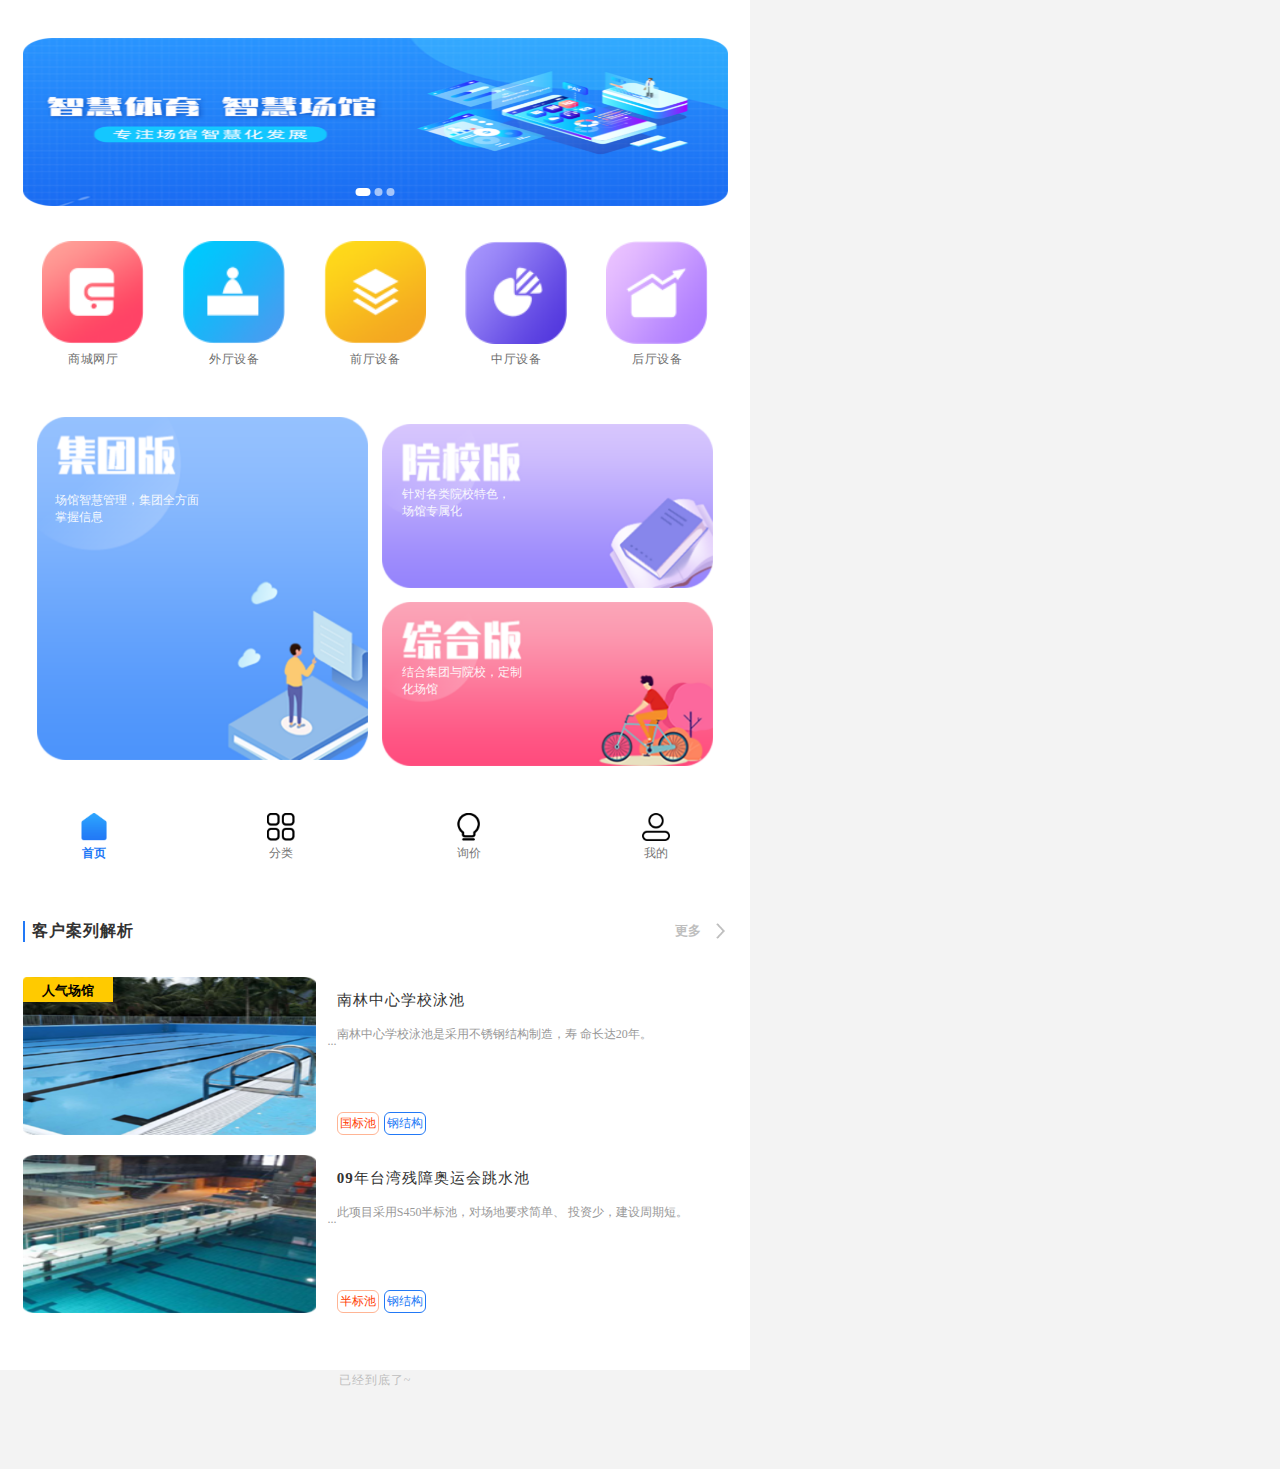
<file: html/index.html>
<!DOCTYPE html>
<html lang="en">

<head>
    <meta charset="UTF-8">
    <meta http-equiv="X-UA-Compatible" content="IE=edge">
    <meta name="viewport"
        content="maximum-scale=1.0,minimum-scale=1.0,user-scalable=0,width=device-width,initial-scale=1.0" />
    <title>首页</title>
    <link rel="stylesheet" href="../css/base.css">
    <link rel="stylesheet" href="../css/index.css">
</head>

<body>

    <div class="main-box">
        <!-- 底部tab s -->
        <div class="bottom-tab">
            <ul class="bot-ul f-j-s" id="tab">
                <li class=" f-j" onclick="window.location='index.html'">
                    <div class="tab-imgBox">
                        <img class="tab-img" src="../imgs/indexed.png" alt="">
                    </div>
                    <div class="tab-text  tab-ative">
                        首页
                    </div>
                </li>
                <li class=" f-j" onclick="window.location='class.html'">
                    <div class="tab-imgBox">
                        <img class="tab-img" src="../imgs/class.png" alt="">
                    </div>
                    <div class="tab-text">
                        分类
                    </div>
                </li>
                <li class=" f-j" onclick="window.location='price.html'">
                    <div class="tab-imgBox">
                        <img class="tab-img" src="../imgs/price.png" alt="">
                    </div>
                    <div class="tab-text">
                        询价
                    </div>
                </li>
                <li class=" f-j" onclick="window.location='me.html'">
                    <div class="tab-imgBox">
                        <img class="tab-img" src="../imgs/me.png" alt="">
                    </div>
                    <div class="tab-text">
                        我的
                    </div>
                </li>
            </ul>
        </div>
        <!-- 底部tab e -->

        <!-- banner s -->
        <div class="banner-box" >
            <ul class="banner-img-box">
                <li class="banner">
                    <img class="banner-img" src="../imgs/BANNER.png" alt="">
                </li>
                <li class="banner">
                    <img class="banner-img" src="../imgs/banner2.png" alt="">
                </li>
                <li class="banner">
                    <img class="banner-img" src="../imgs/BANNER.png" alt="">
                </li>

            </ul>
            <ul class="banner-inv-box f-j-s">
                <a class="banner-inv inv-active"> </a>
                <a class="banner-inv"> </a>
                <a class="banner-inv"> </a>
            </ul>
        </div>
        <!-- banner e -->
        <!-- navbar s  -->
        <div class="navbar-box">
            <ul class="f-j-s">
                <li class="nav-imgBox">
                    <div class="nav-img">
                        <img src="../imgs/xiaofei.png" alt="">
                    </div>
                    <div class="nav-text">
                        商城网厅
                    </div>
                </li>
                <li class="nav-imgBox">
                    <div  class="nav-img">
                        <img src="../imgs/qiantai.png" alt="">
                    </div>
                    <div class="nav-text">
                        外厅设备
                    </div>
                </li>
                <li class="nav-imgBox">
                    <div  class="nav-img">
                        <img src="../imgs/guanli.png" alt="">
                    </div>
                    <div class="nav-text">
                        前厅设备
                    </div>
                </li>
                <li class="nav-imgBox">
                    <div  class="nav-img">
                        <img src="../imgs/dashuju.png" alt="">
                    </div>
                    <div class="nav-text">
                        中厅设备
                    </div>
                </li>
                <li class="nav-imgBox">
                    <div  class="nav-img">
                        <img src="../imgs/yingxiao.png" alt="">
                    </div>
                    <div class="nav-text">
                        后厅设备
                    </div>
                </li>
            </ul>
        </div>
        <!-- navbar e  -->
        <!-- navbar2   s-->
        <div class="navbar-box2 f">
            <div class="n2-left go-detail" id="index-j">
                <img src="../imgs/company.png" alt="">
                <span class="left-text left-text2">
                    场馆智慧管理，集团全方面<br/>
                    掌握信息
                </span>
            </div>
            <div class="n2-right">
                <div class="n2-r-inner go-detail"  id="index-x">
                    <img src="../imgs/campus.png" alt="">
                    <span class="left-text "> 针对各类院校特色，<br />场馆专属化
                    </span>
                </div>
                <div class="n2-r-inner go-detail"  id="index-z">
                    <span class="left-text"> 结合集团与院校，定制<br />
                        化场馆
                    </span>
                    <img src="../imgs/mix.png" alt="">
                </div>
            </div>
        </div>
        <!-- navbar2   e-->
    </div>
    <!--客户案例分析 s -->
    <div class="case-box">
        <div class="main-box">
            <!-- 标题 s -->
            <div class="case-t-box f-j-p">
                <div class="case-title">客户案列解析</div>
                <div class="more-title f-a-j">
                    更多
                    <img class="dir-img" src="../imgs/arrow.png" alt="">
                </div>
            </div>
            <!-- 标题 e -->
            <div class="case-c-box">
                <div class="case-one go-detail  f" id="index-1">
                    <div class="hot-title" >
                        <h4>
                            人气场馆
                        </h4>
                    </div>
                    <div class="case-left">
                        <img class="case-img" src="../imgs/dl.png" alt="">
                    </div>
                    <div class="case-right">
                        <h3 class="r-title">南林中心学校泳池</h3>
                        <div class="r-content">
                            南林中心学校泳池是采用不锈钢结构制造，寿 命长达20年。 </div>
                        <div class="tag-box ">
                            <ul class="f">
                                <li class="tag">
                                    国标池
                                </li>
                            
                                <li class="tag tag-me">
                                    钢结构
                                </li>
                            </ul>
                        </div>
                    </div>
                </div>
                <div class="case-one go-detail  f" id="index-2">
                    <div class="case-left" >
                        <img class="case-img" src="../imgs/nj.png" alt="">
                    </div>
                    <div class="case-right">
                        <h3 class="r-title">09年台湾残障奥运会跳水池</h3>
                        <div class="r-content">
                            此项目采用S450半标池，对场地要求简单、
                            投资少，建设周期短。</div>
                        <div class="tag-box ">
                            <ul class="f">
                                <li class="tag">
                                    半标池
                                </li>
                                <li class="tag tag-me">
                                    钢结构 
                                </li>

                            </ul>
                        </div>
                    </div>
                </div>
            </div>
        </div>
        <text class="end">
            已经到底了~
        </text>
    </div>
    <!--客户案例分析 e -->
    <script type="text/javascript" src="../js/banner.js"></script>
    <script type="text/javascript" src="../js/index.js"></script>
</body>

</html>
</file>
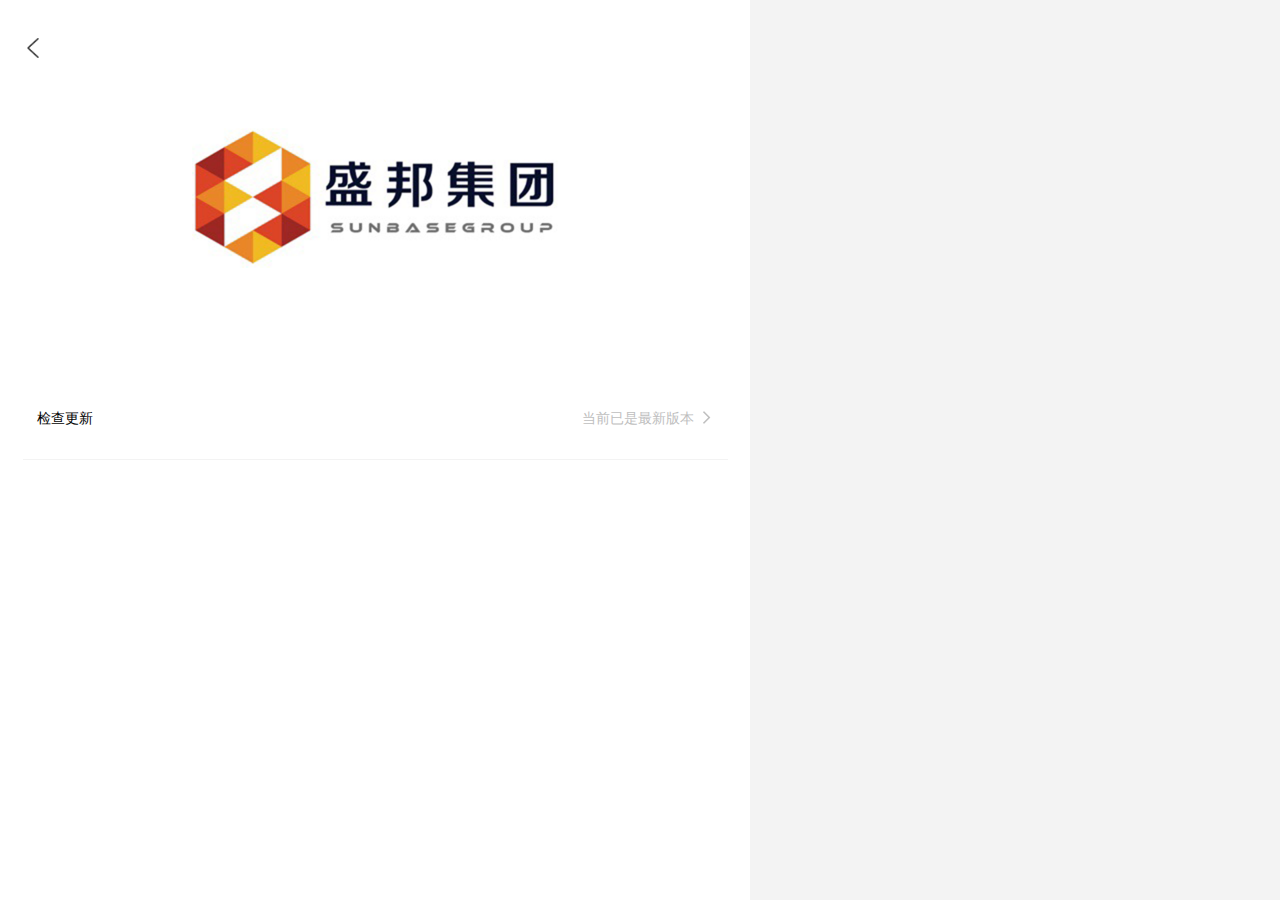
<file: html/about.html>
<!DOCTYPE html>
<html lang="en">

<head>
    <meta charset="UTF-8">
    <meta http-equiv="X-UA-Compatible" content="IE=edge">
    <meta name="viewport" content="width=device-width, initial-scale=1.0">
    <title>关于平台</title>
    <link rel="stylesheet" href="../css/base.css">
    <link rel="stylesheet" href="../css/index.css">
    <link rel ="stylesheet" href="../css/about.css">
</head>

<body>
    <div class="main-box">
        <!-- back and title s  -->
        <div class="page_h">
            <div class="back"><img src="../imgs/back.png" alt=""></div>
           
        </div>
         <!-- back and title e  -->
         <!-- logo s  -->
         <div class="logo_main">
             <div class="logo">
                 <img src="../imgs/logo-10345847520.png" alt="">
             </div>
         </div>
         <!-- logo e  -->

         <!-- update and protocol s  -->
         <div class="a_function">
             <div class="f-s update">
                 <div>检查更新</div>
                 <div class="newest">
                     <div>当前已是最新版本</div>
                     <div class="update_more"><img src="../imgs/more.png" alt=""></div>
                 </div>
             </div>
         </div>
         <!-- update and protocol e  -->
        
    </div>
</body>
<script type="text/javascript" src="../js/base.js"></script>


</html>
</file>
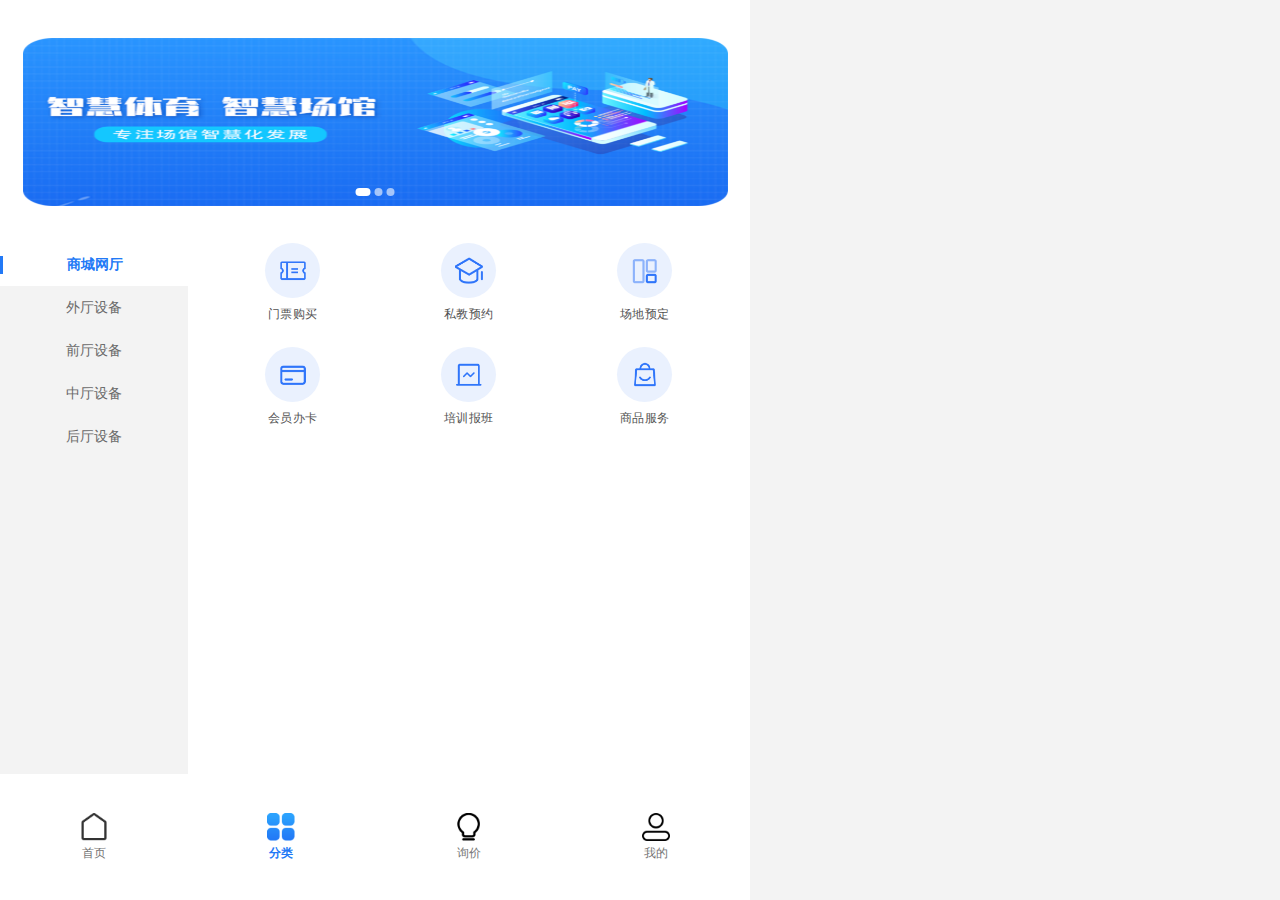
<file: html/class.html>
<!DOCTYPE html>
<html lang="en">

<head>
    <meta charset="UTF-8">
    <meta http-equiv="X-UA-Compatible" content="IE=edge">
    <meta name="viewport"
        content="maximum-scale=1.0,minimum-scale=1.0,user-scalable=0,width=device-width,initial-scale=1.0" />
    <title>分类</title>
    <link rel="stylesheet" href="../css/base.css">
    <link rel="stylesheet" href="../css/index.css">
    <link rel="stylesheet" href="../css/class.css">
</head>

<body>

    <div class="main-box">
        <!-- 底部tab s -->
        <div class="bottom-tab">
            <ul class="bot-ul f-j-s" id="tab">
                <li class=" f-j" onclick="window.location='index.html'">
                    <div class="tab-imgBox">
                        <img class="tab-img" src="../imgs/index.png" alt="">
                    </div>
                    <div class="tab-text  ">
                        首页
                    </div>
                </li>
                <li class=" f-j" onclick="window.location='class.html'">
                    <div class="tab-imgBox">
                        <img class="tab-img" src="../imgs/classed.png" alt="">
                    </div>
                    <div class="tab-text tab-ative">
                        分类
                    </div>
                </li>
                <li class=" f-j" onclick="window.location='price.html'">
                    <div class="tab-imgBox">
                        <img class="tab-img" src="../imgs/price.png" alt="">
                    </div>
                    <div class="tab-text">
                        询价
                    </div>
                </li>
                <li class=" f-j" onclick="window.location='me.html'">
                    <div class="tab-imgBox">
                        <img class="tab-img" src="../imgs/me.png" alt="">
                    </div>
                    <div class="tab-text">
                        我的
                    </div>
                </li>
            </ul>
        </div>
        <!-- 底部tab e -->
          <!-- banner s -->
          <div class="banner-box" style="left: 0px;">
            <ul class="banner-img-box">
                <li class="banner">
                    <img class="banner-img" src="../imgs/BANNER.png" alt="">
                </li>
                <li class="banner">
                    <img class="banner-img" src="../imgs/banner2.png" alt="">
                </li>
                <li class="banner">
                    <img class="banner-img" src="../imgs/BANNER.png" alt="">
                </li>

            </ul>
            <ul class="banner-inv-box f-j-s">
                <a class="banner-inv inv-active"> </a>
                <a class="banner-inv"> </a>
                <a class="banner-inv"> </a>
            </ul>
        </div>
        <!-- banner e -->
        <!-- banner e -->
        <div class="choose-box">
            <!-- slider s -->
            <div class="slider-box">
                <ul id ="slider-tab">
                    <li class=" slider-title  f-a-j">
                        <div class="">
                            商城网厅
                        </div>
                    </li>
                    <li class="slider-title f-a-j">
                        <div >
                        外厅设备
                        </div>
                    </li>
                    <li class="slider-title f-a-j">
                        <div>
                            前厅设备
                        </div>
                    </li>
                    <li class="slider-title f-a-j">
                        <div>
                            中厅设备
                        </div>
                    </li>
                    <li class="slider-title f-a-j">
                        <div>
                            后厅设备
                        </div>
                    </li>
                </ul>
            </div>
            <!-- slider e -->
            <!-- right s -->
            <div class="right-box" id= right-box>
                <ul class="right-inner">
                    <li >
                        <div class="right-img-box f-a-j" id="1">
                            <img src="../imgs/mp.png" alt="">
                        </div>
                        <span class="right-title" >
                            门票购买
                        </span>
                    </li>
                    <li>
                        <div class="right-img-box f-a-j" id="2">
                            <img src="../imgs/jy.png" alt="">
                        </div>
                        <span class="right-title">
                            私教预约
                        </span>
                    </li>
                    <li>
                        <div class="right-img-box f-a-j" id="3">
                            <img src="../imgs/place.png" alt="">
                        </div>
                        <span class="right-title">
                            场地预定
                        </span>
                    </li>
                    <li>
                        <div class="right-img-box f-a-j" id="4">
                            <img src="../imgs/ticket.png" alt="">
                        </div>
                        <span class="right-title">
                            会员办卡
                        </span>
                    </li>
                    <li>
                        <div class="right-img-box f-a-j" id="5">
                            <img src="../imgs/kc.png" alt="">
                        </div>
                        <span class="right-title">
                            培训报班
                        </span>
                    </li>
                    <li>
                        <div class="right-img-box f-a-j" id="6">
                            <img src="../imgs/good.png" alt="">
                        </div>
                        <span class="right-title">
                            商品服务
                        </span>
                    </li>
                </ul>
                <ul class="right-inner">
                    <li>
                        <div class="right-img-box f-a-j" id="7">
                            <img src="../imgs/pack.png" alt="">
                        </div>
                        <span class="right-title">
                            无人停车场
                        </span>
                    </li>
                    <li>
                        <div class="right-img-box f-a-j" id="8">
                            <img src="../imgs/mintor.png" alt="">
                        </div>
                        <span class="right-title">
                            远程监控巡场
                        </span>
                    </li>
                 
                </ul>
                <ul class="right-inner">
                    <li>
                        <div class="right-img-box f-a-j" id="9">
                            <img src="../imgs/cheliangzhaji.png" alt="">
                        </div>
                        <span class="right-title">
                            场馆闸机
                        </span>
                    </li>
                    <li>
                        <div class="right-img-box f-a-j" id="10">
                            <img src="../imgs/renlianshibie.png" alt="">
                        </div>
                        <span class="right-title">
                            自助手牌机
                        </span>
                    </li>
                    <li>
                        <div class="right-img-box f-a-j" id="11">
                            <img src="../imgs/auto.png" alt="">
                        </div>
                        <span class="right-title">
                            自助售票机
                        </span>
                    </li>
                </ul>
                <ul class="right-inner">
                    <li>
                        <div class="right-img-box f-a-j" id="12">
                            <img src="../imgs/deng.png" alt="">
                        </div>
                        <span class="right-title">
                            灯控设备
                        </span>
                    </li>
                    <li>
                        <div class="right-img-box f-a-j" id="13">
                            <img src="../imgs/shui.png" alt="">
                        </div>
                        <span class="right-title">
                            水控设备
                        </span>
                    </li>
                    <li>
                        <div class="right-img-box f-a-j" id="14">
                            <img src="../imgs/guizi-cabinet.png" alt="">
                        </div>
                        <span class="right-title">
                            更衣柜
                        </span>
                    </li>
                </ul>
                <ul class="right-inner">
                    <li>
                        <div class="right-img-box f-a-j" id="15">
                            <img src="../imgs/swim.png" alt="">
                        </div>
                        <span class="right-title">
                            游泳池
                        </span>
                    </li>
                    <li>
                        <div class="right-img-box f-a-j" id="16">
                            <img src="../imgs/ball.png" alt="">
                        </div>
                        <span class="right-title">
                            篮球架
                        </span>
                    </li>
                </ul>
            </div>
            <!-- right e -->
        </div>
    </div>
    
<script src="../js/banner.js" ></script>
<script src="../js/class.js"></script>

</body>

</html>
</file>
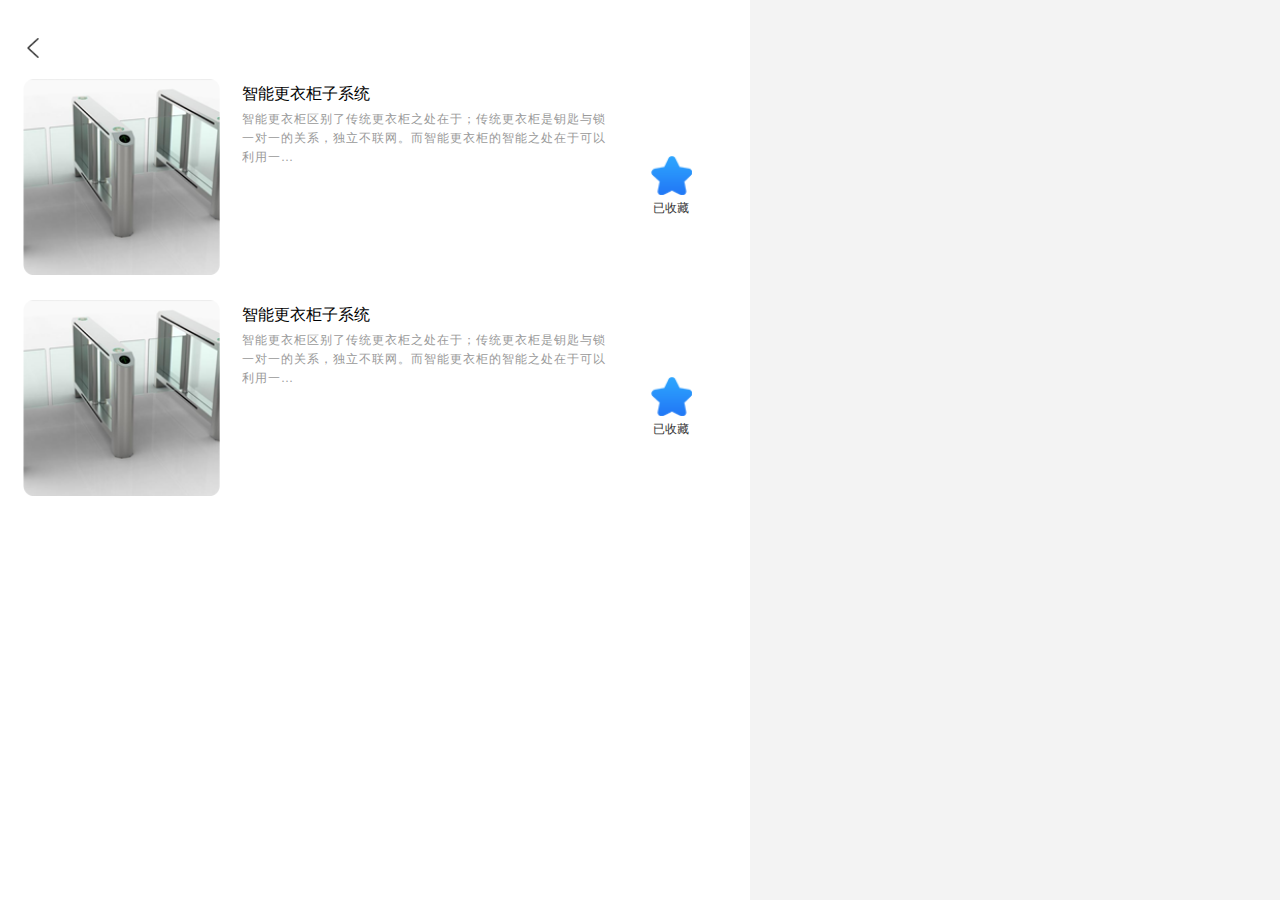
<file: html/collect.html>
<!DOCTYPE html>
<html lang="en">

<head>
    <meta charset="UTF-8">
    <meta http-equiv="X-UA-Compatible" content="IE=edge">
    <meta name="viewport" content="width=device-width, initial-scale=1.0">
    <title>我的收藏</title>
    <link rel="stylesheet" href="../css/base.css">
    <link rel="stylesheet" href="../css/index.css">
    <link rel="stylesheet" href="../css/about.css">
    <link rel="stylesheet" href="../css/share.css">
    <link rel="stylesheet" href="../css/collect.css">
</head>

<body>
    <div class="main-box">
        <!-- back and title s  -->
        <div class="page_h">
            <div class="back"><img src="../imgs/back.png" alt=""></div>
        </div>
        <!-- back and title e  -->

        <!-- Share content s  -->
        <div class="s_content">
            <div>
                <div class="s_img">
                    <img src="../imgs/zhinenggenyigui.png" alt="">
                </div>
                <div class="details">
                    <h3>智能更衣柜子系统</h3>
                    <p>智能更衣柜区别了传统更衣柜之处在于；传统更衣柜是钥匙与锁一对一的关系，独立不联网。而智能更衣柜的智能之处在于可以利用一...</p>
                </div>
                <div class="a_collect cancel">
                    <div ><img src="../imgs/yishoucan.png" alt=""></div>
                    <div>已收藏</div>
                </div>
            </div>
            <div>
                <div class="s_img">
                    <img src="../imgs/zhinenggenyigui.png" alt="">
                </div>
                <div class="details">
                    <h3>智能更衣柜子系统</h3>
                    <p>智能更衣柜区别了传统更衣柜之处在于；传统更衣柜是钥匙与锁一对一的关系，独立不联网。而智能更衣柜的智能之处在于可以利用一...</p>
                </div>
                <div class="a_collect cancel">
                    <div ><img src="../imgs/yishoucan.png" alt=""></div>
                    <div >已收藏</div>
                </div>
            </div>
        </div>
        <!-- Share content e  -->
    </div>
</body>
<script src="../js/collect.js"></script>
<script type="text/javascript" src="../js/base.js"></script>

</html>
</file>
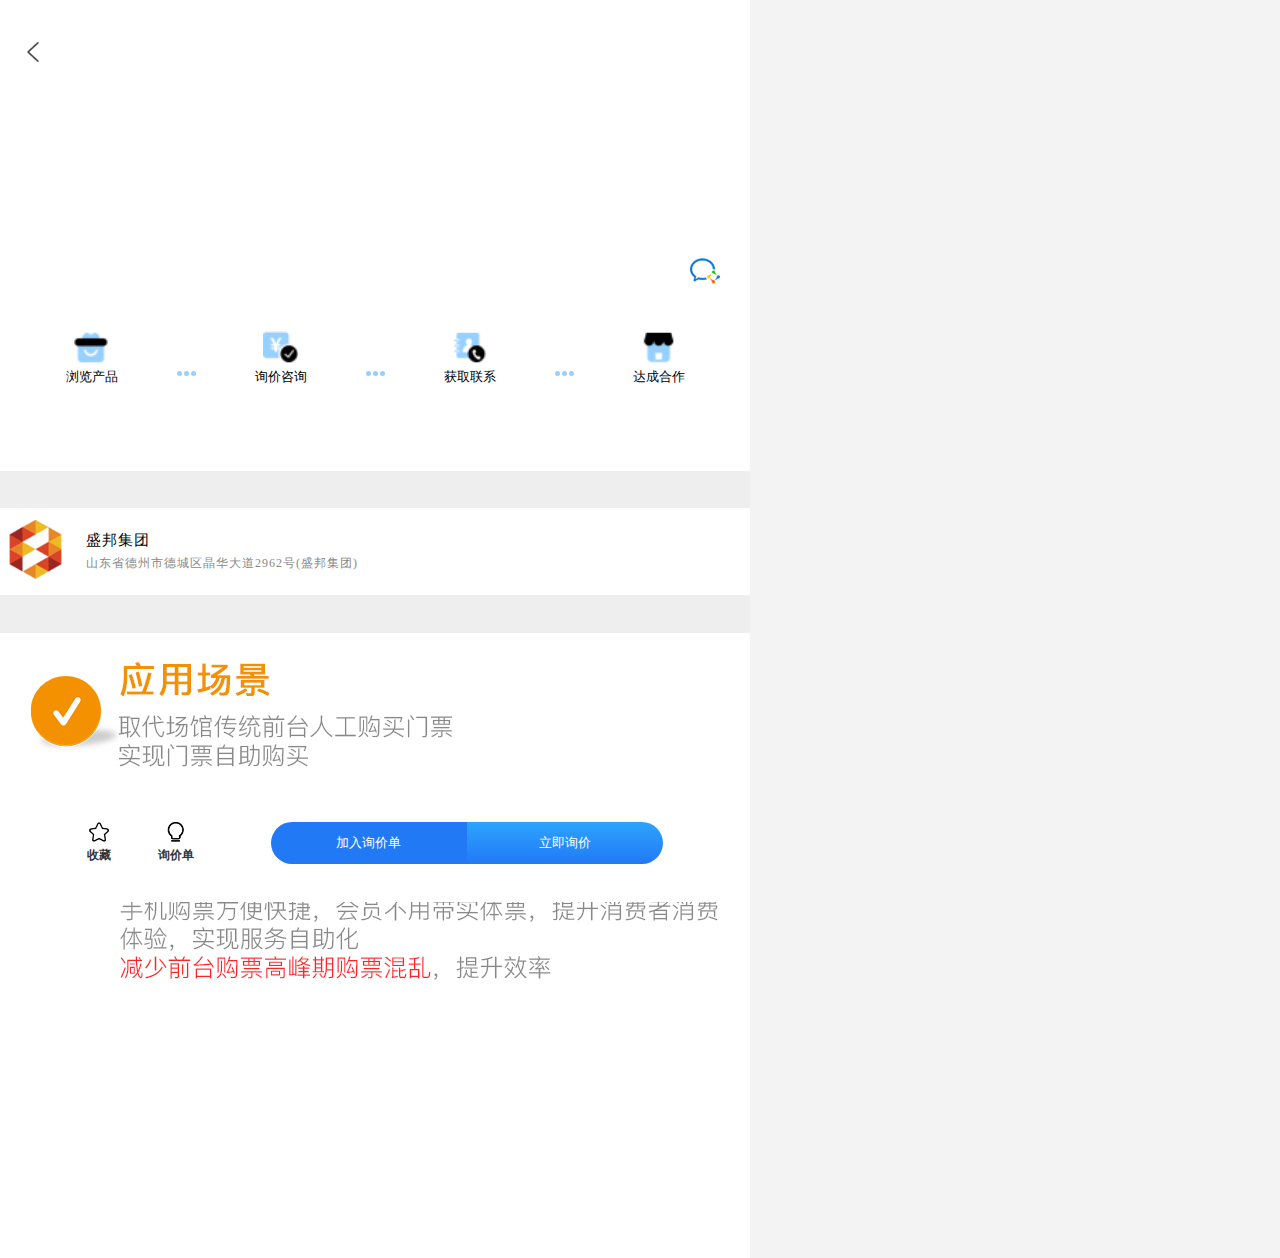
<file: html/details.html>
<!DOCTYPE html>
<html lang="en">

<head>
    <meta charset="UTF-8">
    <meta http-equiv="X-UA-Compatible" content="IE=edge">
    <meta name="viewport" content="width=device-width, initial-scale=1.0">
    <title>详情</title>
    <link rel="stylesheet" href="../css/base.css">
    <link rel="stylesheet" href="../css/index.css">
    <link rel="stylesheet" href="../css/about.css">
    <link rel="stylesheet" href="../css/details.css">
</head>

<body>
   
    <div class="main-box">
        <!-- back and title s  -->
        <div class="page_h f-a">
            <div class="back"><img src="../imgs/back.png" alt=""></div>
           <div class="title f-a-j">
           
           </div>
        </div>
        <!-- back and title e  -->
        <!-- banner s -->
        <div class="banner-box ">
            <ul class="banner-img-box">
                <div class="">
                    <li class="banner banner-img">
                    </li>
                </div>
            </ul>
            <div class="msg-box f-a-j">
                <img src="../imgs/msg.png" alt="">
            </div>
        </div>
        <!-- banner e -->
        <!-- Video rotations e  -->

        <!-- flow s  -->
        <div class="flow f-j-s">
            <div>
                <div><img src="../imgs/shangping.png" alt=""></div>
                <div>浏览产品</div>
            </div>
            <div>
                <div></div>
                <div></div>
                <div></div>
            </div>
            <div>
                <div><img src="../imgs/fukuang.png" alt=""></div>
                <div>询价咨询</div>
            </div>
            <div>
                <div></div>
                <div></div>
                <div></div>
            </div>
            <div>
                <div><img src="../imgs/dianhua.png" alt=""></div>
                <div>获取联系</div>
            </div>
            <div>
                <div></div>
                <div></div>
                <div></div>
            </div>
            <div>
                <div><img src="../imgs/dachenghezuo.png" alt=""></div>
                <div>达成合作</div>
            </div>
        </div>
        <!-- flow e  -->

        <!-- address s  -->
        <div class="address ">
            <div class="add-inner f-a">
                <div >
                    <img 
                    class="add_logo"
                    src="../imgs/logo.png" alt="">
            </div>
            <div  class="add_name">
                <h3>盛邦集团</h3>
                <p>山东省德州市德城区晶华大道2962号(盛邦集团)</p>
            </div>
            </div>
        </div>
        <!-- address e  -->

        <!-- detail s  -->
        <div class="detail">
           <img 
           src="../imgs/1-1.png" alt="">
        </div>
        <!-- detail e  -->

        <!-- footer tab s  -->
        <div class="detail_tab f-j-s">
            <div class="d_collect ">
                <div><img src="../imgs/weishoucan.png" alt="" class="no f-a" style="display:block;"><img
                        src="../imgs/yishoucan.png" alt="" class="yes" style="display:none;"></div>
                <div>收藏</div>
            </div>
            <div class="d_price" onclick="window.location='price.html'">
                <div class="dot-box">
                    <img src="../imgs/price.png" alt="" class="f-a">
                    <span class="dot ">
                        1
                    </span>
                </div>
                <div>询价单</div>
            </div>
            <div class="d_button">
                <div>
                    <button class="add">加入询价单</button>
                    <button class="d_enquiry">立即询价</button>
                </div>
            </div>
        </div>
        <!-- footer tab e  -->

        <!-- Immediately consult s  -->
        <div class="mask">
            <div class="pop"></div>
            <div class="mask-inner">
                <div class="consult_alert">
                    <div class="close"><img src="../imgs/colse.png" alt=""></div>
                    <div class="consult_one">
                        <div class="head_photo"><img src="../imgs/c_one.png" alt=""></div>
                        <div>
                            <h5>贾总<span>董事长</span></h5>
                            <p>德州盛邦体育集团董事长</p>
                        </div>
                        <div class="r-dui f-a-j">
                            <img src="../imgs/dui.png" alt="">
                        </div>
                    </div>
                   <div class="f-a-j">
                    <a class="consult_btn f-a-j" href="tel:13905344886">立即询价</a>
                   </div>
                </div>
            </div>
        </div>
        <!-- Immediately consult e  -->
    </div>
    <script src="../js/details.js"></script>
    <script type="text/javascript" src="../js/base.js"></script>

</body>


</html>
</file>
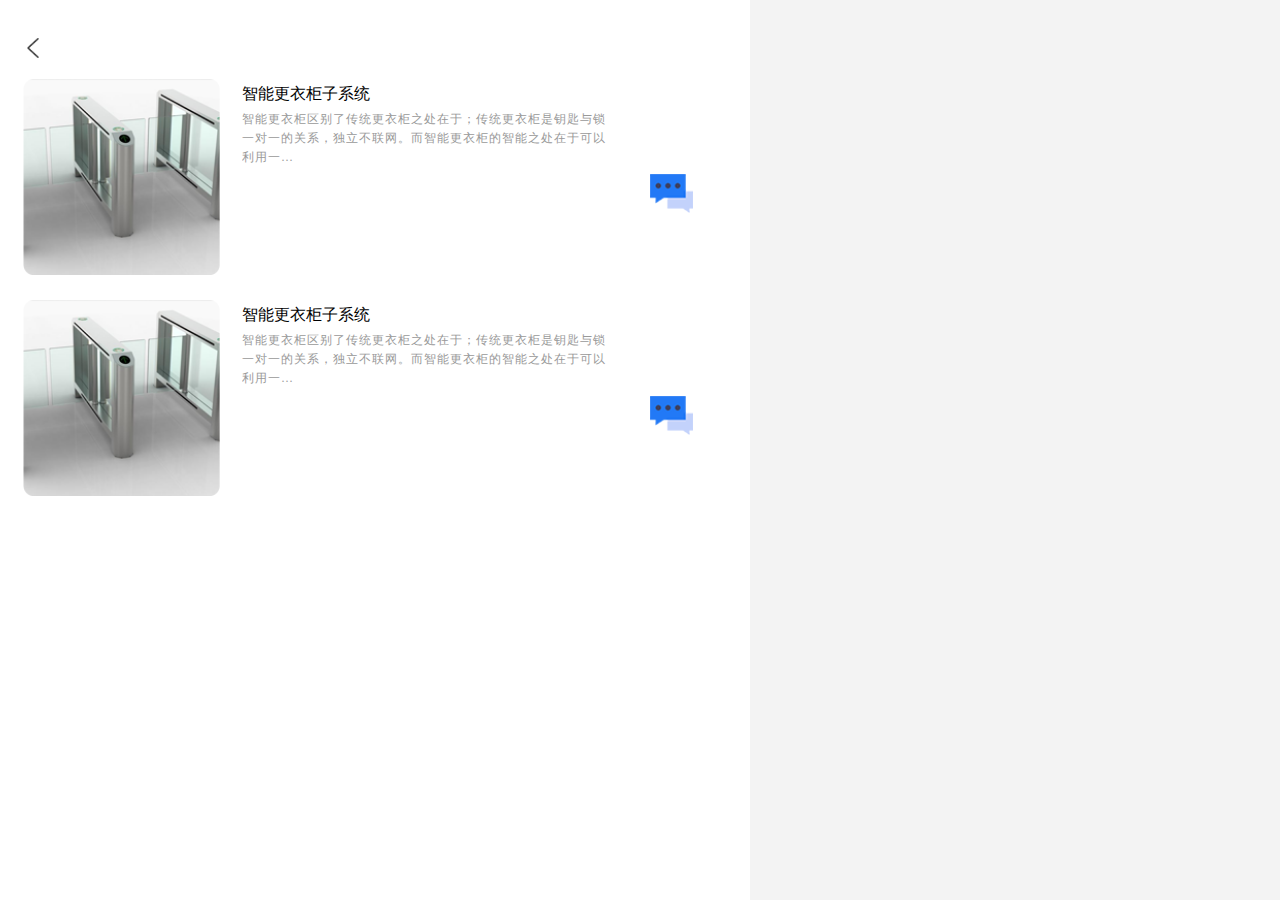
<file: html/enquiry.html>
<!DOCTYPE html>
<html lang="en">

<head>
    <meta charset="UTF-8">
    <meta http-equiv="X-UA-Compatible" content="IE=edge">
    <meta name="viewport" content="width=device-width, initial-scale=1.0">
    <title>我的询价</title>
    <link rel="stylesheet" href="../css/base.css">
    <link rel="stylesheet" href="../css/index.css">
    <link rel="stylesheet" href="../css/about.css">
    <link rel="stylesheet" href="../css/share.css">
    <link rel="stylesheet" href="../css/collect.css">
    <link rel="stylesheet" href="../css/enquiry.css">
</head>

<body>
    <div class="main-box">
        <!-- back and title s  -->
        <div class="page_h">
            <div class="back"><img src="../imgs/back.png" alt=""></div>
        </div>
        <!-- back and title e  -->

        <!-- Share content s  -->
        <div class="s_content">
            <div>
                <div class="s_img">
                    <img src="../imgs/zhinenggenyigui.png" alt="">
                </div>
                <div class="details">
                    <h3>智能更衣柜子系统</h3>
                    <p>智能更衣柜区别了传统更衣柜之处在于；传统更衣柜是钥匙与锁一对一的关系，独立不联网。而智能更衣柜的智能之处在于可以利用一...</p>
                </div>
                <div class="e_chat">
                    <div><img src="../imgs/xunjialiaotian.png" alt=""></div>
                </div>
            </div>
            <div>
                <div class="s_img">
                    <img src="../imgs/zhinenggenyigui.png" alt="">
                </div>
                <div class="details">
                    <h3>智能更衣柜子系统</h3>
                    <p>智能更衣柜区别了传统更衣柜之处在于；传统更衣柜是钥匙与锁一对一的关系，独立不联网。而智能更衣柜的智能之处在于可以利用一...</p>
                </div>
                <div class="e_chat v_chat" >
                    <div><img src="../imgs/xunjialiaotian.png" alt=""></div>
                </div>
            </div>
        </div>
        <!-- Share content e  -->
    </div>
    <script src="../js/enquiry.js"></script>
<script type="text/javascript" src="../js/base.js"></script>
</body>


</html>
</file>
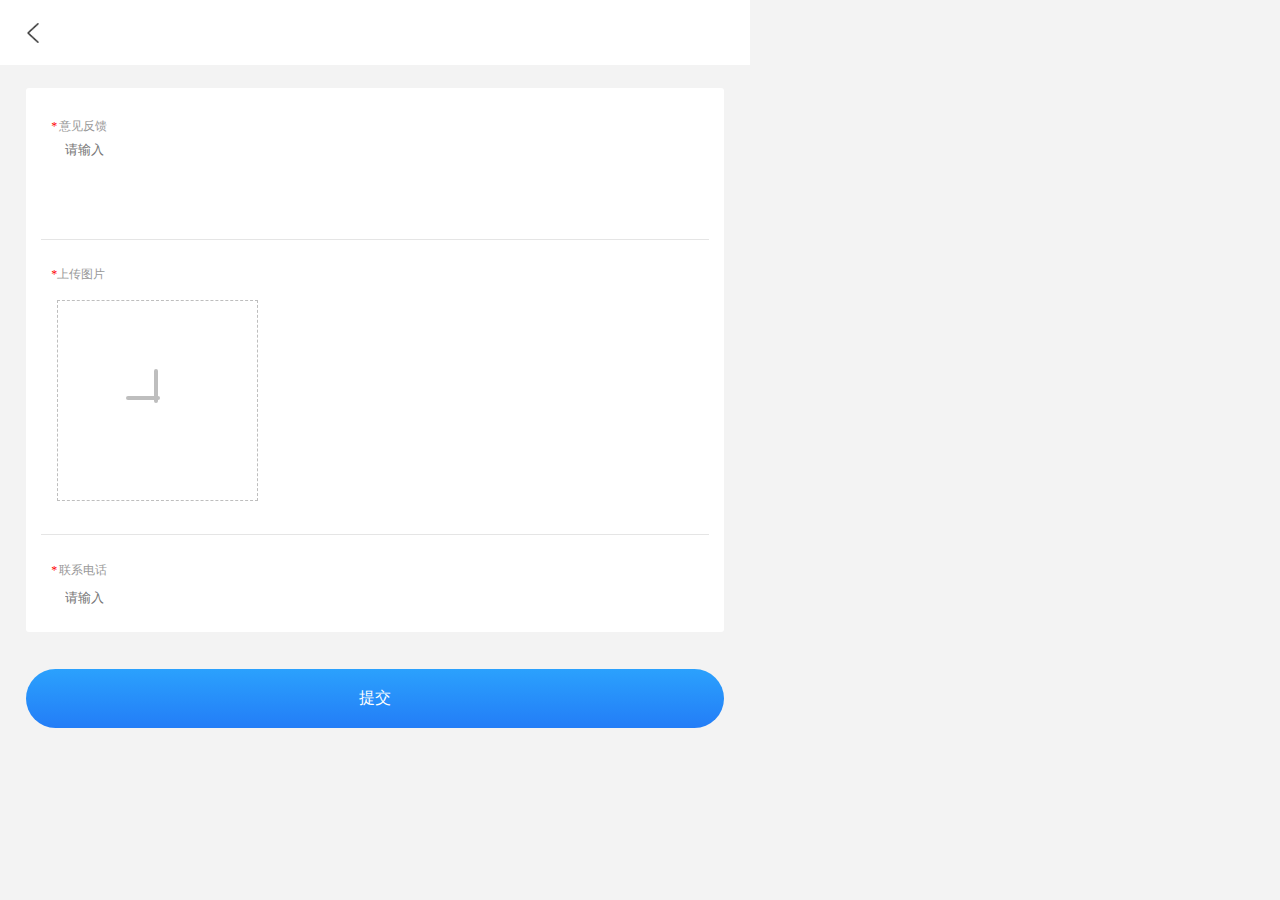
<file: html/feedback.html>
<!DOCTYPE html>
<html lang="en">

<head>
    <meta charset="UTF-8">
    <meta http-equiv="X-UA-Compatible" content="IE=edge">
    <meta name="viewport" content="width=device-width, initial-scale=1.0">
    <title>意见反馈</title>
    <link rel="stylesheet" href="../css/base.css">
    <link rel="stylesheet" href="../css/index.css">
    <link rel="stylesheet" href="../css/about.css">
    <link rel="stylesheet" href="../css/cooperation.css">
    <link rel="stylesheet" href="../css/feedback.css">
</head>

<body>
    <div class="main-box">
        <!-- back and title s  -->
        <div class="page_h">
            <div class="back"><img src="../imgs/back.png" alt=""></div>
        </div>
        <!-- back and title e  -->

        <!-- feedback information s  -->
        <div class="c_information">
            <div class="import">
                <div>
                    <p><span>*</span>意见反馈</p>
                    <textarea name="" id="" placeholder="请输入"></textarea>
                </div>
                <div class="update_pic">
                    <p class="update-before">上传图片</p>
                    <div class="update" id="update1">
                        <div class="dashed">
                            <input type="file" class="file">
                            <div class="h_line"></div>
                            <div class="s_line"></div>
                        </div>
                    </div>
                </div>
                <div>
                    <p><span>*</span>联系电话</p>
                    <input type="text" placeholder="请输入">
                </div>
            </div>
            <button class="btn">提交</button>
        </div>
        <!-- feedback information e  -->
    </div>
<script src="../js/feedback.js"></script>
<script type="text/javascript" src="../js/base.js"></script>

</body>


</html>
</file>
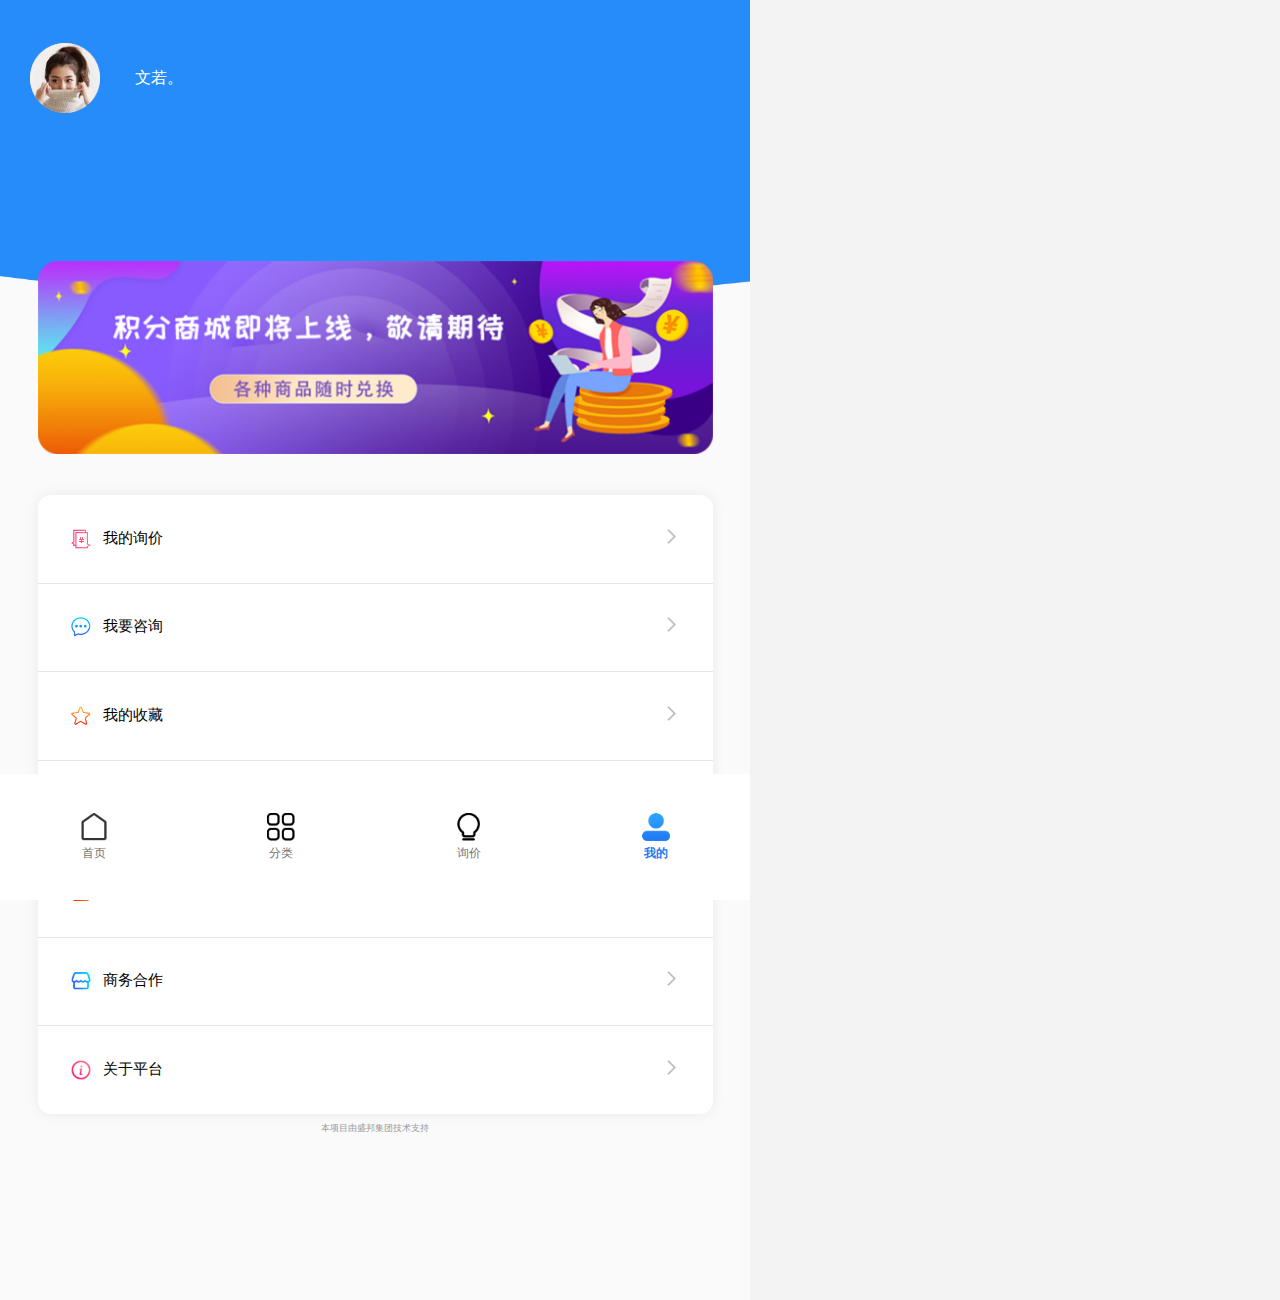
<file: html/me.html>
<!DOCTYPE html>
<html lang="en">

<head>
    <meta charset="UTF-8">
    <meta http-equiv="X-UA-Compatible" content="IE=edge">
    <meta name="viewport"
        content="maximum-scale=1.0,minimum-scale=1.0,user-scalable=0,width=device-width,initial-scale=1.0" />
    <title>我的</title>
    <link rel="stylesheet" href="../css/base.css">
    <link rel="stylesheet" href="../css/index.css">
    <link rel="stylesheet" href="../css/details.css">
    <link rel="stylesheet" href="../css/me.css">
</head>

<body>
    <div class="main-box">
        <!-- background s -->
        <div class="arc">
            <!-- h_photo s -->
            <div class="f-j-f head-img">
                <div class="h_img"><img src="../imgs/h_img.png" alt=""></div>
                <div class="h_name f-a-j">
                    <h4>文若。</h4>
                </div>
            </div>
            <!-- h_photo e -->
        </div>
        <!-- background e -->
        <!-- banner s -->
        <div class="banner-me">
            <img src="../imgs/me_baner.png" alt="">
        </div>
        <!-- banner e -->

        <!-- function s  -->
        <div class="function">
            <div class=" f-s enquiry">
                <div class="f-j-f consult">
                    <div><img src="../imgs/zixun.png" alt=""></div>
                    <div>我的询价</div>
                </div>
                <div class="fun_more"><img src="../imgs/more.png" alt=""></div>
            </div>
            <div class=" f-s up-img">
                <div class="f-j-f consult">
                    <div><img src="../imgs/zixunbeifen.png" alt=""></div>
                    <div>我要咨询</div>
                </div>
                <div class="fun_more"><img src="../imgs/more.png" alt=""></div>
            </div>
            <div class=" f-s collectt">
                <div class="f-j-f consult">
                    <div><img src="../imgs/shoucan.png" alt=""></div>
                    <div>我的收藏</div>
                </div>
                <div class="fun_more"><img src="../imgs/more.png" alt=""></div>
            </div>
            <div class=" f-s sharee">
                <div class="f-j-f consult">
                    <div><img src="../imgs/fenxaing.png" alt=""></div>
                    <div>我的分享</div>
                </div>
                <div class="fun_more"><img src="../imgs/more.png" alt=""></div>
            </div>
          
            <div class=" f-s feedbackk">
                <div class="f-j-f consult">
                    <div><img src="../imgs/yijian.png" alt=""></div>
                    <div>意见反馈</div>
                </div>
                <div class="fun_more"><img src="../imgs/more.png" alt=""></div>
            </div>
            <div class=" f-s cooperationn">
                <div class="f-j-f consult">
                    <div><img src="../imgs/hezuo.png" alt=""></div>
                    <div>商务合作</div>
                </div>
                <div class="fun_more"><img src="../imgs/more.png" alt=""></div>
            </div>
            <div class=" f-s aboutt">
                <div class="f-j-f consult">
                    <div><img src="../imgs/guanyu.png" alt=""></div>
                    <div>关于平台</div>
                </div>
                <div class="fun_more"><img src="../imgs/more.png" alt=""></div>
            </div>
        </div>
        <!-- function e  -->

        <!-- 技术支持 s -->
        <p class="support">本项目由盛邦集团技术支持</p>
        <!-- 技术支持 e  -->


        <!-- 底部tab s -->
        <div class="bottom-tab">
            <ul class="bot-ul f-j-s" id="tab">
                <li class=" f-j" onclick="window.location='index.html'">
                    <div class="tab-imgBox">
                        <img class="tab-img" src="../imgs/index.png" alt="">
                    </div>
                    <div class="tab-text ">
                        首页
                    </div>
                </li>
                <li class=" f-j" onclick="window.location='class.html'">
                    <div class="tab-imgBox">
                        <img class="tab-img" src="../imgs/class.png" alt="">
                    </div>
                    <div class="tab-text ">
                        分类
                    </div>
                </li>
                <li class=" f-j" onclick="window.location='price.html'">
                    <div class="tab-imgBox">
                        <img class="tab-img" src="../imgs/price.png" alt="">
                    </div>
                    <div class="tab-text">
                        询价
                    </div>
                </li>
                <li class=" f-j" onclick="window.location='me.html'">
                    <div class="tab-imgBox">
                        <img class="tab-img" src="../imgs/meed.png" alt="">
                    </div>
                    <div class="tab-text  tab-ative">
                        我的
                    </div>
                </li>
            </ul>
        </div>
        <!-- 底部tab e -->

    <!-- Immediately consult s  -->
    <div class="mask">
        <div class="pop"></div>
        <div class="mask-inner">
            <div class="consult_alert">
                <div class="close"><img src="../imgs/colse.png" alt=""></div>
                <div class="consult_one">
                    <div class="head_photo"><img src="../imgs/c_one.png" alt=""></div>
                    <div>
                        <h5>贾总<span>董事长</span></h5>
                        <p>德州盛邦体育集团董事长</p>
                    </div>
                    <div class="r-dui f-a-j">
                        <img src="../imgs/dui.png" alt="">
                    </div>
                </div>
               <div class="f-a-j">
                <a class="consult_btn f-a-j" href="tel:13905344886">立即询价</a>
               </div>
            </div>
        </div>
    </div>
    <!-- Immediately consult e  -->
</div>

    <script src="../js/base.js"></script>
    <script src="../js/me.js"></script>

</body>

</html>
</file>
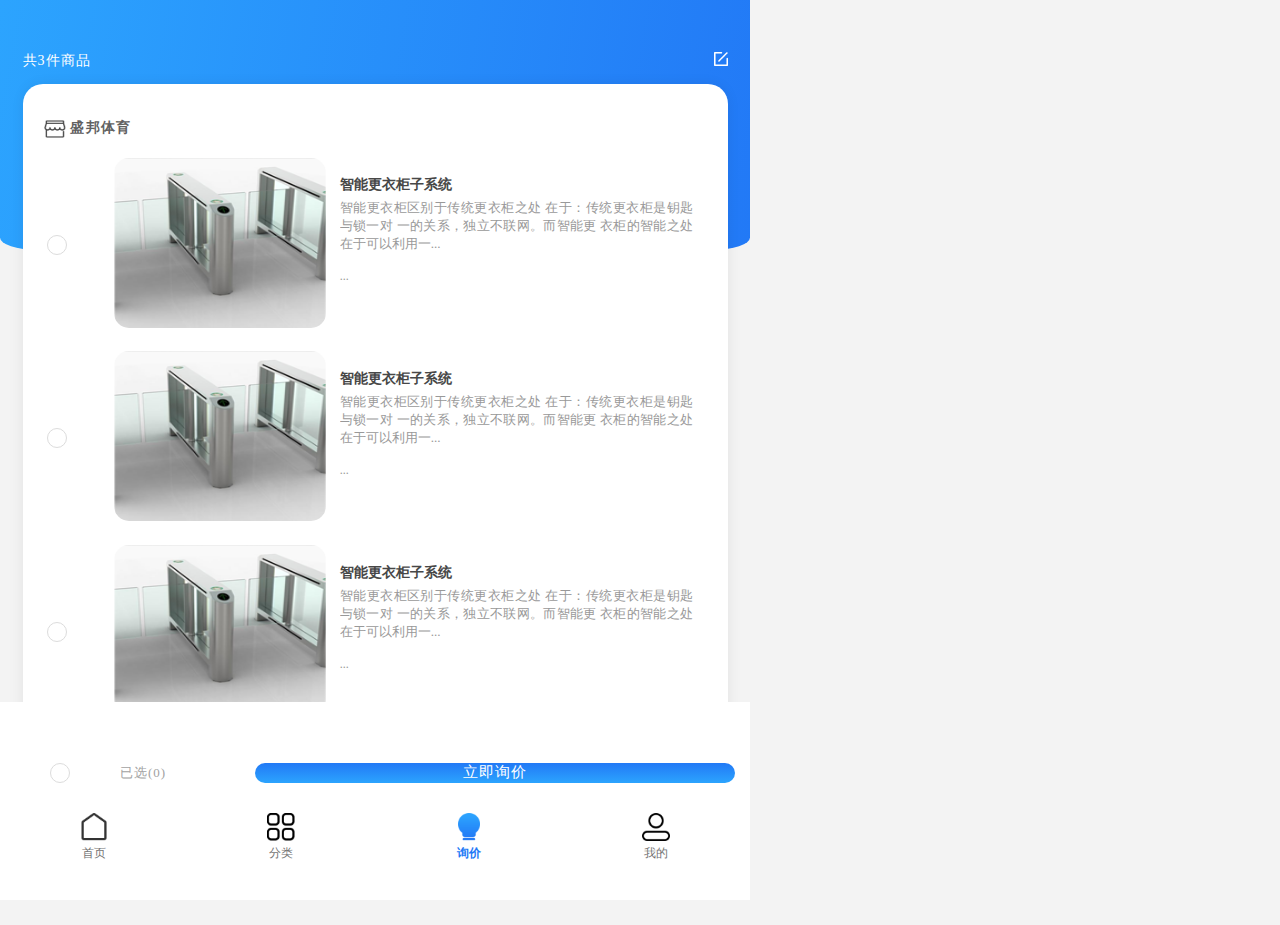
<file: html/price.html>
<!DOCTYPE html>
<html lang="en">

<head>
    <meta charset="UTF-8">
    <meta http-equiv="X-UA-Compatible" content="IE=edge">
    <meta name="viewport"
        content="maximum-scale=1.0,minimum-scale=1.0,user-scalable=0,width=device-width,initial-scale=1.0" />
    <title>询价</title>
    <link rel="stylesheet" href="../css/base.css">
    <link rel="stylesheet" href="../css/index.css">
    <link rel="stylesheet" href="../css/price.css">
</head>

<body>
    <div class="bg">
    </div>
    <div class="main-box">
        <!-- 底部tab s -->
        <div class="bottom-tab">
            <!-- 立即询价 按钮 s -->
            <div class="btn-box f-a-j">
                <div class="btn-info f-a-j">
                    <div class= "info-l f-a-j">
                        <input id="allcount" class="all-radio" type="checkbox" hidden/>
                        <label  for="allcount" class="all-choose"  ></label >
                    </div>
                    <div class="info-r f-a">
                        <div class="count" id="count-text">已选(0)</div>
                    </div>
                    </div>
                <div class="btn-cic ">
                    <button class="btn-del" id ="delete">
                        删除
                    </button>
                    <button class="btn-b" id="btn-b">立即询价</button>
                </div>
            </div>
            <!-- 立即询价 按钮 e -->
            <ul class="bot-ul f-j-s" id="tab">
                <li class=" f-j" onclick="window.location='index.html'">
                    <div class="tab-imgBox">
                        <img class="tab-img" src="../imgs/index.png" alt="">
                    </div>
                    <div class="tab-text  ">
                        首页
                    </div>
                </li>
                <li class=" f-j" onclick="window.location='class.html'">
                    <div class="tab-imgBox">
                        <img class="tab-img" src="../imgs/class.png" alt="">
                    </div>
                    <div class="tab-text ">
                        分类
                    </div>
                </li>
                <li class=" f-j" onclick="window.location='price.html'">
                    <div class="tab-imgBox">
                        <img class="tab-img" src="../imgs/priceed.png" alt="">
                    </div>
                    <div class="tab-text tab-ative">
                        询价
                    </div>
                </li>
                <li class=" f-j" onclick="window.location='me.html'">
                    <div class="tab-imgBox">
                        <img class="tab-img" src="../imgs/me.png" alt="">
                    </div>
                    <div class="tab-text">
                        我的
                    </div>
                </li>
            </ul>
        </div>
        <!-- <div class="title">
            询价单
        </div> -->
        <div class="title-count f-j-p">
            <div class="t-1">
                共3件商品
            </div>
            <div class="t-2">
                <img src="../imgs/edit.png" alt="" id="delImg">
                <text style="display: none;color: #fff;font-size: 12px;" id="delFin"> 完成</text>
            </div>
        </div>
        <div class="info-box">
            <div class="info-title">
                <img class="info-icon" src="../imgs/shop.png" alt="">
                盛邦体育
            </div>
            <div class="info-inner-box">
                <div class="info-list">
                    <div class="info-item f">
                        <div class="item-lef f-a">
                            <input id="radio1" class="cke" type="checkbox" hidden/>
                            <label  for="radio1" class="choose"></label >
                        </div>
                        <div class="item-mid">
                            <img src="../imgs/zhinenggenyigui.png" alt="">
                        </div>
                        <div class="item-rig">
                            <div class="item-title">
                                智能更衣柜子系统
                            </div>
                            <div class="item-c-box">
                                <div class="item-content">
                                    智能更衣柜区别于传统更衣柜之处
                                    在于：传统更衣柜是钥匙与锁一对
                                    一的关系，独立不联网。而智能更
                                    衣柜的智能之处在于可以利用一...
                                </div>
                            </div>
                          
                        </div>
                    </div>
                </div>
                <div class="info-list">
                    <div class="info-item f">
                        <div class="item-lef f-a">
                            <input id="radio2" class="cke" type="checkbox" hidden/>
                            <label  for="radio2" class="choose"></label >
                        </div>
                        <div class="item-mid">
                            <img src="../imgs/zhinenggenyigui.png" alt="">
                        </div>
                        <div class="item-rig">
                            <div class="item-title">
                                智能更衣柜子系统
                            </div>
                            <div class="item-c-box">
                                <div class="item-content">
                                    智能更衣柜区别于传统更衣柜之处
                                    在于：传统更衣柜是钥匙与锁一对
                                    一的关系，独立不联网。而智能更
                                    衣柜的智能之处在于可以利用一...
                                </div>
                            </div>
                          
                        </div>
                    </div>
                </div>
                <div class="info-list">
                    <div class="info-item f">
                        <div class="item-lef f-a">
                            <input id="radio3" class="cke" type="checkbox" hidden/>
                            <label  for="radio3" class="choose" ></label >
                        </div>
                        <div class="item-mid">
                            <img src="../imgs/zhinenggenyigui.png" alt="">
                        </div>
                        <div class="item-rig">
                            <div class="item-title">
                                智能更衣柜子系统
                            </div>
                            <div class="item-c-box">
                                <div class="item-content">
                                    智能更衣柜区别于传统更衣柜之处
                                    在于：传统更衣柜是钥匙与锁一对
                                    一的关系，独立不联网。而智能更
                                    衣柜的智能之处在于可以利用一...
                                </div>
                            </div>
                          
                        </div>
                    </div>
                </div>
                <div class="info-null">
                    <div class="null-img">
                        <img src="../imgs/kong.png" alt="">
                        <h4 class="null-title">询价单空空如也</h4>
                        <button class="null-btn">
                            去逛逛
                        </button>
                    </div>
                </div>
            </div>
         
        
        </div>
       <script src="../js/price.js"></script>
<script type="text/javascript" src="../js/base.js"></script>

</body>

</html>
</file>
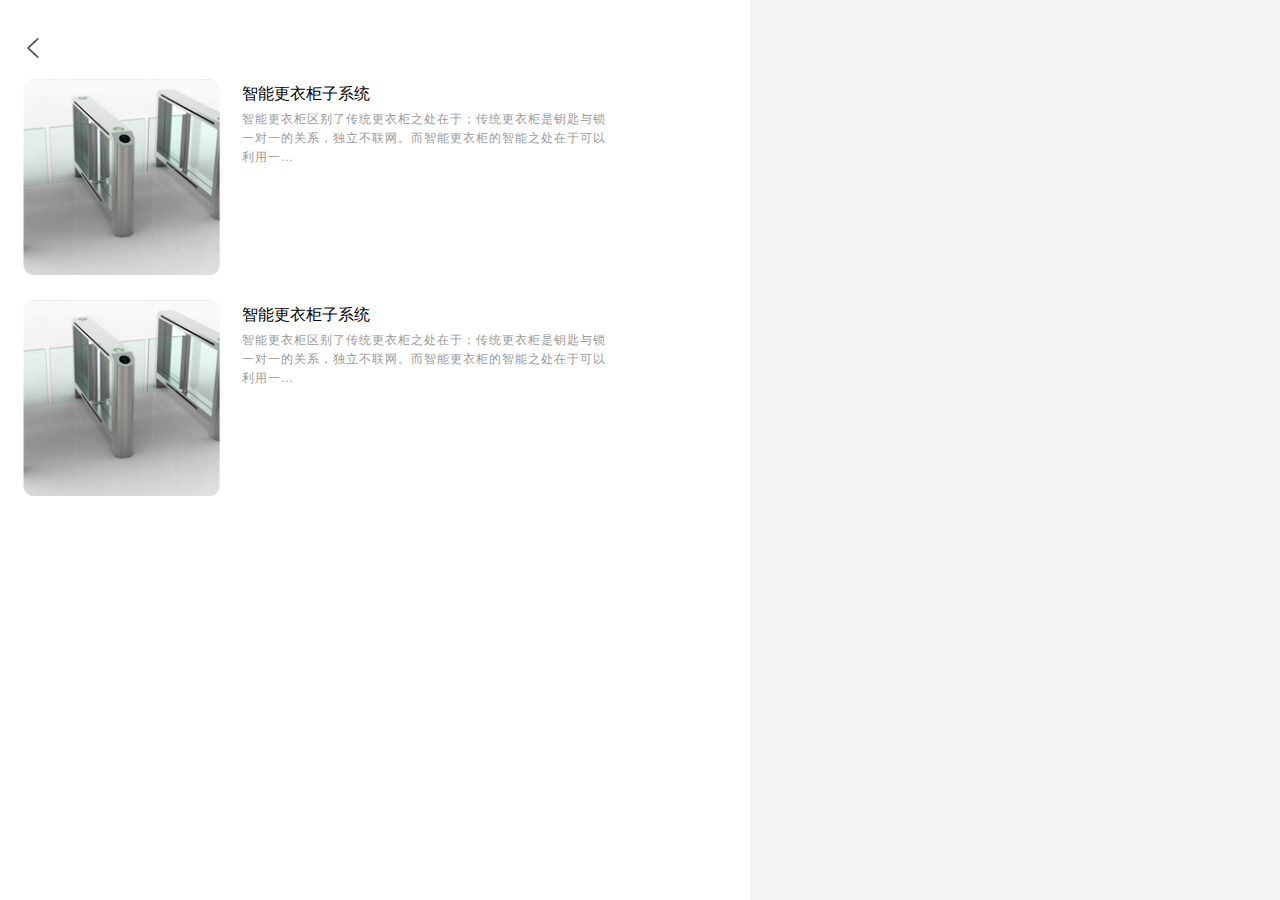
<file: html/share.html>
<!DOCTYPE html>
<html lang="en">

<head>
    <meta charset="UTF-8">
    <meta http-equiv="X-UA-Compatible" content="IE=edge">
    <meta name="viewport" content="width=device-width, initial-scale=1.0">
    <title>我的分享</title>
    <link rel="stylesheet" href="../css/base.css">
    <link rel="stylesheet" href="../css/index.css">
    <link rel="stylesheet" href="../css/about.css">
    <link rel="stylesheet" href="../css/share.css">
</head>

<body>
    <div class="main-box">
        <!-- back and title s  -->
        <div class="page_h">
            <div class="back"><img src="../imgs/back.png" alt=""></div>
        </div>
        <!-- back and title e  -->

        <!-- Share content s  -->
        <div class="s_content">
            <div>
                <div class="s_img">
                    <img src="../imgs/zhinenggenyigui.png" alt="">
                </div>
                <div class="details">
                    <h3>智能更衣柜子系统</h3>
                    <p>智能更衣柜区别了传统更衣柜之处在于；传统更衣柜是钥匙与锁一对一的关系，独立不联网。而智能更衣柜的智能之处在于可以利用一...</p>
                </div>
            </div>
            <div>
                <div class="s_img">
                    <img src="../imgs/zhinenggenyigui.png" alt="">
                </div>
                <div class="details">
                    <h3>智能更衣柜子系统</h3>
                    <p>智能更衣柜区别了传统更衣柜之处在于；传统更衣柜是钥匙与锁一对一的关系，独立不联网。而智能更衣柜的智能之处在于可以利用一...</p>
                </div>
            </div>
        </div>
        <!-- Share content e  -->
    </div>
<script type="text/javascript" src="../js/base.js"></script>
</body>
</html>
</file>
<file: css/base.css>
* {
    margin: 0;
    padding: 0;
    box-sizing: border-box;
    font-family: "PingFang-SC-Medium";
    list-style: none;
    max-width: 750px;
}

body {
    width: 100%;
    text-align: center;
    background-color: #f3f3f3;
}
.main-box {
    padding: 5% 3%;
    background-color: #ffffff;
    position: relative;
}
.f {
    display: flex;
}

.f-a {
    display: flex;
    align-items: center;
}

.f-a-j {
    display: flex;
    align-items: center;
    justify-content: center;
}

.f-j-s {
    display: flex;
    justify-content: space-around;
}
.f-j-p{
    display: flex;
    justify-content: space-between;
}

.bottom-tab {
    background-color: #ffffff;
    padding: 3% 0%;
    position: fixed;
    bottom: 0;
    left: 0;
    right: 0;
    z-index: 9999;
}


.tab-img {
    width: 28px;
    height: 28px;
}

.tab-text {
    font-size: 12px;
    font-weight: 400;
    color: #747474;
}

.tab-ative {
    font-size: 12px;
    font-weight: bold;
    color: #2279F6;
}
.title{
    text-align: left;
    font-size: 17px;
    color: #333333;
    padding: 2%;
    letter-spacing: 1px;
    margin-bottom: 5%;
}
.up-box{
    position: fixed;
    right: 0;
    bottom: 88px;
    width: 80px;
    height: 100px;
    z-index: 9999;

}
.up-img{
    width: 100%;
}
</file>
<file: css/index.css>
.banner-box {
    background-color: #fff;
    position: relative;
    margin: auto;
    width: 100%;
    top: 0;
}
.banner-img-box{
    height: 10.5em;
    overflow: hidden;
}
.banner {
    height: 100%;
}
.banner-img{
    width: 100%;
    height: 100%;
    border-radius: 15px;
}
.banner-inv-box{
    position: absolute;
    bottom: 10px;
    left: 50%;
    transform: translateX(-50%);
}

.banner-inv{
    width: 8px;
height: 8px;
background: #FFFFFF;
opacity: 0.6;
border-radius: 50%;
background: #FFFFFF;
border-radius: 7px;
margin: 0 2px;
transition: background-color 0.6s ease;
}
.inv-active{
    opacity: 1;
    width: 15px;
}
.navbar-box {
    box-sizing: border-box;
    margin-top: 5%;
}

.nav-imgBox {
    width: 20%;
}

.nav-imgBox img {
    width: 73%;
    height: 73%;
}

.nav-text {
    margin-top: 3px;
    font-weight: 540;
    color: #6D6D6D;
    font-size: 12px;
    letter-spacing: .5px;
}

.navbar-box2 {
    margin-top: 4%;
}

.n2-left,
.n2-right {
    padding: 3% 2%;
    flex: 2;
    width: 100%;
    height: 100%;
    position: relative;
}
.n2-right {
    padding-left: 0;
}

.n2-r-inner {
    position: relative;
    padding: 2% 0;
    width: 100%;
}

.left-text {
    position: absolute;
    font-size: 12px;
    font-weight: 500;
    color: #FFFFFF;
    top: 39%;
    left: 6%;
    opacity: 0.9;
    text-align: left;
    word-wrap: break-word;
    word-break: keep-all;
}
.left-text2{
    top: 25%;
    left: 9%;
    padding-right:  9%;

}
.navbar-box2 img {
    vertical-align: bottom;
    width: 100%;
    flex-shrink: 0;

}
.case-box{
    margin-top: 5%;
    margin-bottom: 80px;

}
.case-t-box{
    padding: 0 0  0 1%;
    border-left: 2px solid  #2279F6;
    margin: 2% 0 5%;
}
.case-title{
font-size: 16px;
font-weight: bold;
color: #333333;
letter-spacing: 1px;
}
.more-title{
flex:2;
text-align: right;
font-size: 13px;
font-weight: bold;
color: #BEBEBE;
display: flex;
justify-content: flex-end;
}
.dir-img{
    width: 15px;
    height: 16px;
    vertical-align: middle;
    margin: 0 0 0 2%;

}
.case-c-box{
    margin-top: 2%;
}
.case-one{
    height: 158px;
    position: relative;
    margin-bottom: 20px;
}
.hot-title{
    background-image: url("../imgs/biaoqian.png");
    position: absolute;
    width: 90px;
    height: 25px;
    padding: 5px;
    text-align: center;
    font-size: 13px;
}
.case-left{
    flex: 3;
}
.case-img{
    width: 100%;
    height: 100%;
    border-radius: 5px;
}
.case-right{
    padding: 2%  0 0 3%;
    flex: 4;
    text-align: left;
    position: relative;
}
.r-title{
    font-size: 15px;
    letter-spacing: 1px;
font-weight: 550;
color: #333333;
}
.r-content{
    height: 80px;
    overflow: hidden;
    margin-top: 4%;
    width: 100%;
    font-size: 12px;
    font-weight: 400;
    color: #999999;
    text-align:justify;
}
.r-content::after{
    content: "...";
    color: #999999;
    position: absolute;
    left: 12px;
    margin-top: 8px;

}
.tag-box{
    position: absolute;
    bottom: 0;
    /* padding: 1%; */
}
.tag{
    margin-right:  5px;
    border-radius: 6px;
    padding: 2px;
    font-size: 12px;
    color: #FF4105;
    border: 1px solid #FFB595;
}
.tag-me{
    color: #2279f6;
border: 1px solid #2279F6;
border-radius: 6px;
}
.end{
font-size: 12px;
font-weight: 400;
color: #BEBEBE;
letter-spacing: 1px;
}
.detail-box{
    text-align: left;
    font-size: 14px;
    font-weight: 400;
    color: #333333;
}
.detail-img{
    width: 100%;
}
.back{
    width: 15px;
    height: 15px;
    display: inline-block;
    vertical-align: middle;
}
</file>
<file: css/about.css>
body,html {
    height: 100%;
}

.main-box {
    height: 100%;
}
.f-s{
    display: flex;
    justify-content: space-between;
}
.page_h {
    display: flex;
    flex-wrap: wrap;
}

.back {
    width: 20px;
    height: 20px;
}

img {
    width: 100%;
    /* vertical-align: middle; */
}

.title {
    text-align: left;
    font-size: 18px;
    color: #333333;
    letter-spacing: 1px;
    margin-bottom:0;
}

.logo_main {
    width: 100%;
    padding: 10% 0 15%;
}

.logo {
    width: 52%;
    margin: 0 auto 0;
}

.a_function>div {
    border-bottom: 1px solid #f3f3f3;
    padding: 4.5% 2%;
}

.newest {
    display: flex;
    flex-wrap: wrap;
}

.update_more,
.protocol_more {
    width: 13px;
    height: 13px;
}

.protocol>div:first-child,
.update>div:first-child {
    font-size: 14px;
    color: #000;
}

.newest>div:first-child {
    color: #bebebe;
    font-size: 14px;
    margin-right: 6px;
}
</file>
<file: css/class.css>
.slider-box{
    height: 100%;
    margin-top: 5%;
    position: absolute;
    left: 0;
    width: 25%;
    text-align: left;
background: #F3F3F3;
}
.slider-box ul li{
    font-size: 14px;
    height: 43px;
    padding: 2% 0;
    width: 100%;
}
.slider-active{
    font-weight: bold;
    color: #2279F6;
    background-color: #fff;
}
.active-border{
    width: 100%;
    text-align: center;
    border-left: 3px solid #2279F6;
}
.slider-title{
font-weight: 520;
color: #696969;
}
.right-box{
    position: absolute;
    right: 0;
    width: 75%;
    height: 70vh;
    background-color: #fff;
    padding: 5% 4%;
}
.right-inner{
    display: none;
    grid-template-rows:repeat(2,1fr);
    grid-template-columns: repeat(3,1fr);
    gap: 15% 5%;
}
.right-img-box{
background: #EAF1FE;
border-radius: 50%;
width: 55px;
height: 55px;
padding: 2%;
margin: 0 auto;
margin-bottom: 6px;

}

.right-img-box img{
    width: 28px;
    height: 28px;
}
.right-title{
    color: #525252;
font-size: 12px;
letter-spacing: 0.5px;
}
</file>
<file: css/share.css>
.s_content>div {
    width: 100%;
    display: flex;
    flex-wrap: wrap;
    margin-top: 3%;
}

.s_img {
    width: 28%;
    height: 28%;
}

.details {
    width: 56%;
    padding-left: 3.2%;
}

.details h3 {
    text-align: left;
    font-size: 16px;
    margin: 5px 0 5px;
    font-weight: 400;
}

.details p {
    font-size: 12px;
    text-align: left;
    line-height: 19px;
    color: #999999;
    letter-spacing: 1px;
    display: -webkit-box;
    -webkit-box-orient: vertical;
    -webkit-line-clamp: 3;
    overflow: hidden;
}
</file>
<file: css/collect.css>
.a_collect {
    width: 16%;
    padding-top: 10%;
}

.a_collect>div:first-child {
    width: 38%;
    margin: 5% auto 0;
}

.a_collect>div:last-child {
    font-size: 12px;
    color: #333;
}
</file>
<file: css/details.css>
.main-box {
    padding: 0;
    height: auto;
}
.banner-img{
    border-radius: 0;
}
.banner-img-box {
    height: 10.5em;
    width: 100%;
}
.banner {
    height: 10.5em;
}
.page_h {
    padding: 5% 3% ;
}

.focus {
    position: relative;
    width: 100%;
    overflow: hidden;
}

.pic {
    /* display: flex; */
    position: absolute;
    top: 0;
    left: 0;
    /* width: 600%; */
    height: 100%;
}

.pic li {
    height: 100%;
}

.pic video {
    width: 100%;
    height: 100%;
}

.oll {
    position: absolute;
    left: 47%;
}

.oll li {
    width: 8px;
    height: 8px;
    margin-right: 4px;
    border: 1px solid rgba(0, 0, 0, .05);
    background: #f7f7f7;
    z-index: 999;
    border-radius: 50%;
    float: left;
    opacity: 0.6;
}

.oll .current {
    width: 20px;
    height: 9px;
    border-radius: 20px !important;
    background: #fff;
    opacity: 1;
}

.play {
    position: absolute;
    background-color: rgba(255, 255, 255, 0.3);
    width: 2.6%;
    border-radius: 50%;
    top: 10px;
    left: 7.2%;
}

.triangle-right {
    width: 0;
    height: 0;
    border-top: 18px solid transparent;
    border-left: 28px solid #fff;
    border-bottom: 18px solid transparent;
    margin: 20% 36%;
}

.flow {
    width: 100%;
    padding: 7% 5% 7%;
}
.flow img{
    width: 35px;
    height: 35px;
    vertical-align: middle;
}

.flow>div {
    /* width: 14%; */
    height: 60px;
}

.flow>div:nth-of-type(odd)>div {
    font-size: 13px;
}

.flow>div:nth-of-type(odd)>div:first-child {
    width: 100%;
    height: 73.35%;
    margin: 0 auto 0;
    padding: 13%;
}

.flow>div:nth-of-type(even) {
    display: flex;
    justify-content: space-between;
    padding: 7% 2px;
}

.flow>div:nth-of-type(even) div {
    width: 5px;
    height: 5px;
    border-radius: 50%;
    background-color: #97d0ff;
    margin: 0 1px;
}

.address {
    width: 100%;
    padding: 5% 0;
    background-color: #EEEEEE;
}

.address p {
    font-size: 12px;
    color: #888888;
    letter-spacing: 1px;
}
.add-inner{
    background-color: #fff;
    
}
.add_logo {
    padding: 5% 3%;
    flex: 1;
    width: 80%;
    height: 80%;
}
.add_name{
    padding: 3% 2%;
}
.add_name h3 {
    text-align: left;
    font-weight: 400;
    font-size: 15px;
    margin-bottom: 2%;
    letter-spacing: 1px;
}

.add_name>p {
    text-align: left;
}

.distance {
    padding: 11.5% 15px 5%;
}

.content {
    padding: 3% 4%;
}

.content p {
    color: #333;
    font-size: 14px;
    text-align: left;
    word-break: break-all;
    white-space: pre-wrap;
}

.detail_pic {
    width: 100%;
    margin-top: 6%;
}

.detail_tab {
    position: fixed;
    bottom: -2px;
    left: 0;
    padding: 3% 5%;
    background-color: #fff;
    width: 100%;
}


.d_collect img,
.d_price img{
    width: 20px;
    height: 20px;
    margin-bottom: 5px;
}
.d_button {
    width: 68%;
    padding-left: 5%;
}

.d_collect>div:first-child,
.d_price>div:first-child {
    display: flex;
    justify-content: center;
}

.d_collect>div:last-child,
.d_price>div:last-child {
    font-size: 12px;
    color: #333;
    font-weight: bold;
}
.d_button>div {
    width: 100%;
    height: 100%;
    border-radius: 60px;
    overflow: hidden;
    display: flex;
    flex-wrap: wrap;
}

.d_button>div>button {
    color: #fff;
    font-size: 13px;
    height: 100%;
    width: 50%;
    border: none;
    outline: none;
    line-height: 100%;
}

.d_button>div>button:first-child {
    background-color: #2279F6;
}

.d_button>div>button:last-child {
    background: linear-gradient(0deg, #2279F6, #2CA4FE);
}

.detail {
    width: 100%;
}
.detail img{
    width: 100%;
    margin-bottom: 100px;
}


.consult_alert {
    position: fixed;
    bottom: 0;
    left: 0;
    height: 350px;
    width: 100%;
    background-color: #fff;
    border-top-left-radius: 20px;
    border-top-right-radius: 20px;
    padding-top: 2px;
}

.consult_alert>div {
    display: flex;
    flex-direction: row;
    text-align: left;
    padding: 2% 5%;
}

.head_photo {
    width: 50px;
    height: 50px;
    background-color: pink;
    border-radius: 50%;
    margin: 0 3%;
}

.consult_alert h5 {
    color: #333;
    font-size: 16px;
    font-weight: bold;
}

.consult_one span,
.consult_tow span {
    display: inline-block;
    padding: 0 3%;
    border-radius: 3px;
    margin-left: 5px;
    font-size: 14px;
    font-style: italic 
}

.consult_one span {
    background-color: #bcd7fc;
    color: #2279f6;
    font-weight: lighter;
}

.consult_alert p {
    font-size: 13px;
    color: #bebebe;
    letter-spacing: 1px;
    margin-top: 2px;
    font-weight: lighter;
    margin-top: 7px;

}

.consult_tow span {
    background-color: #fec2d7;
    color: #fc357b;
    font-weight: lighter;
}

.close {
    display: block !important;
    width: 100%;
    text-align: right !important;
}

.close img {
    width: 13px;
    height: 13px;
    display: inline-block;
}

.consult_btn {
    text-align: center;
    text-decoration: none;
    width: 95%;
    height: 10%;
    background: linear-gradient(0deg, #2279F6, #2CA4FE);
    border: none;
    outline: none;
    font-size: 15px;
    color: #fff;
    border-radius: 20px;
    position: absolute;
    bottom: 20px;
}
.detail_pic img{
    margin-bottom: 57px;
}
.mask{
    width: 100%;
    height: 100%;
    display: none;
}
.pop {
    position: absolute;
    top: 0;
    left: 0;
    bottom: 0;
    right: 0;
    background-color: rgba(0, 0, 0, .5);
   
}
.mask-inner{
    background-color: rosybrown;
    z-index: 1000;
    position: absolute;
    bottom: 0;
    left: 0 ;
    right: 0;
    z-index: 100;
}
.r-dui{
    flex: 1;
    justify-content: flex-end;
}
.r-dui img{
    width: 24px;
    height: 24px;
}
.dot-box{
    position: relative;
}
.dot{
    position: absolute;
    right: 3px;
    top: -3px;
    width: 12px;
    height:12px;
    background: #FC2525;
    border-radius: 50%;
    color: #fff;
    padding: 2%;
    font-size: 12px;
    display: none;
    justify-content: center;
    align-items: center;
}
.msg-box{
    position: absolute;
    bottom: 0;
    right: 20px;
    transform: translateX(-100%);
    transform: translateY(50%);
    background-color: #fff;
    border-radius: 50%;
    width: 50px;
    height: 50px;
}
.msg-box img{
    width: 30px;
    height: 30px;
}
.img-bg{
    background-color: black;
    position: fixed;
    top: 0;
    bottom: 0;
    left: 0;
    right: 0;
    z-index: 100;
}
.img-scale{
    width: 100%;
    height: auto;
    position: absolute;
    top: 50%;
    left: 0;
    transform: translateY(-50%);
}
</file>
<file: css/enquiry.css>
.e_chat {
    width: 16%;
}

.e_chat>div {
    width: 40%;
    margin: 84% auto 0;
}
</file>
<file: css/cooperation.css>
.main-box {
    background-color: #f3f3f3;
    padding: 0;
}

.page_h {
    background-color: #fff;
    padding: 3% ;
}

.import {
    width: 93%;
    background-color: #fff;
    border-radius: 3px;
    margin: 3% auto 5%;
    padding: 4% 2% 2%;
}

.import>div {
    text-align: left;
}

.import>div:first-child {
    border-bottom: 1px solid #e5e5e5;
    margin-bottom: 4%;
}

.import>div p {
    font-size: 12px;
    color: #999;
    padding-left: 1.5%;
}

.import>div span {
    color: red;
    margin-right: 2px;
}

.import>div input {
    border: none;
    outline: none;
    color: #000;
    font-size: 13px;
    padding-left: 3.5%;
    height: 38px;
}

.btn {
    width: 93%;
    border: none;
    outline: none;
    background-image: linear-gradient(#2ba1fd, #237df7);
    color: #fff;
    font-size: 16px;
    border-radius: 50px;
    padding: 2.5% 0;
}
</file>
<file: css/feedback.css>
.import textarea {
    border: none;
    outline: none;
    padding: 1% 3.5%;
    font-size: 13px;
    width: 100%;
    height: 100px;
    resize: none;
}

.import>div:nth-of-type(2) {
    border-bottom: 1px solid #e5e5e5;
    margin-bottom: 4%;
}

.update {
    display: flex;
    flex-wrap: wrap;
    width: 100%;
    height: 100%;
    padding: 2.5% 1.5% 5%;
}

.update img {
    /* opacity: 0; */
    /* width: 88px; */
    width: 100%;
    height: 100%;
}

.update>div {
    position: relative;
    width: 31%;
    margin-left: 6px;

}


.dashed {
    position: relative;
    border: 1px dashed #bebebe;
    /* width: 88px !important; */
    /* height: 88px !important; */
}

.file {
    opacity: 0;
    width: 100% !important;
    height: 100% !important;
}

.h_line {
    position: absolute;
    width: 34px;
    height: 4px;
    background-color: #bebebe;
    border-radius: 10px;
    top: 48%;
    left: 34%;
}

.s_line {
    position: absolute;
    height: 34px;
    width: 4px;
    background-color: #bebebe;
    border-radius: 10px;
    left: 48%;
    top: 34%;
}

.update_pic span {
    position: absolute;
    display: block;
    width: 16px;
    height: 16px;
    border-radius: 50%;
    background-color: #bebebe;
    top: -7px;
    right: -7px;
    background-image: url(../imgs/cancel.png);
    background-size: 42% 42%;
    background-repeat: no-repeat;
    background-position: center;
    z-index: 999;
}
.update-before::before{
    content:"*" ;
    color:red;
}
</file>
<file: css/me.css>
body.html {
    height: 100%;
    margin: 0;
}
.f-s {
    display: flex;
    justify-content: space-between;
}
.main-box {
    background-color: #fafafa;
    padding: 0;
    padding-bottom: 22%;
}

.arc {
    background-image: url(../imgs/me_arc.png);
    background-size: 100% 100%;
    width: 100%;
    padding: 3% 4% 0;
}

.title {
    text-align: left;
    font-size: 18px;
    font-weight: bold;
    color: #fff;
    line-height: 34px;
    letter-spacing: 1px;
    margin-bottom: 6%;
}
.head-img{
    margin-top: 3%;
}
.f-j-f {
    display: flex;
    flex-wrap: wrap;
}

.h_img {
    width: 70px;
    height: 70px;
    background-color: pink;
    border-radius: 50%;
}

img {
    width: 100%;
    /* height: 100%; */
}
.h_name{
    margin: 0 5%;
}
.h_name h4 {
    color: #fff;
    font-size: 16px;
    font-weight: 400;
}

.banner-me{
    width: 90%;
    /* height: 110px; */
    margin: -39px auto 0;
    border-radius: 13px;
}

.function {
    width: 90%;
    background-color: #fff;
    margin: 5% auto 0; 
    border-radius: 13px;
    box-shadow: 0px 0px 13px rgba(0, 0, 0, 7%);
}

.function>div {
    padding: 5% 5%;
    border-bottom: 1px solid #e5e5e5;
}

.function>div:last-child {
    border: none;
}

.consult>div:first-child {
    width: 20px;
    height: 20px;
}

.consult>div:last-child {
    font-size: 15px;
    margin-left: 12px;
}

.fun_more {
    width: 15px;
    height: 15px;
}

.support {
    font-size: 9px;
    color: #999999;
    margin-top: 8px;
}
.consult_btn {
    bottom: 84px;
}
</file>
<file: css/price.css>
.bg {
    position: absolute;
    top: 0;
    z-index: -1;
    background: linear-gradient(100deg, #2CA4FE, #2279F6);
    width: 100%;
    height: 250px;
    border-bottom-left-radius: 5%;
    border-bottom-right-radius: 5%;
}

.main-box {
    background-color: unset;
    z-index: 10;

}

.title {
    color: #fff;
}

.title-count {
    color: #fff;
    font-size: 14px;
    font-weight: 400;
    margin: 2% 0;
    text-align: left;
}

.t-1 {
    margin: 0;
    text-align: left;
    letter-spacing: 1px;
}

.t-2 {
    margin: 0;
    text-align: right;
    vertical-align: middle;
    height: 14px;
}

.t-2 img {
    height: 100%;
}

.info-box {
    background-color: #fff;
    border-radius: 20px;
    padding: 5% 3%;
    width: 100%;
    margin-bottom: 115px;
    box-shadow: 0px 0px 13px rgb(0 0 0 / 7%);
}

.info-inner-box {
    height: 600px;
    overflow-y: scroll;
}

.info-icon {
    width: 22px;
    height: 18px;
    vertical-align: middle;
}

.info-title {
    font-size: 14px;
    letter-spacing: 1.2px;
    color: #616161;
    text-align: left;
    font-weight: bold;
}

.item-lef {
    flex: 1;
}

.info-list {
    margin-top: 3%;
}

.info-item {
    margin-bottom: 3%;
}

.item-mid {
    flex: 3;
}

.item-mid img {
    flex-shrink: 0;
    width: 100%;
    min-width: 130px;
    height: 170px;
    border-radius: 15px;
}

.item-rig {
    position: relative;
    width: 100%;
    flex: 5;
    margin: 2%;
}

.item-title {
    text-align: left;
    font-size: 14px;
    color: #474747;
    margin: 5px 0;
    font-weight: bold;
}

.item-c-box::after {
    content: "...";
    color: #999999;
    font-size: 12px;
    text-align: left;
    position: absolute;
    left: 0;
    padding-bottom: 5px;
}

.item-content {
    height: 1.4px;
    height: 70px;
    overflow: hidden;
    text-align: justify;
    font-size: 13px;
    color: #999999;
}

input[type=checkbox] {
    visibility: hidden;
}

.choose,
.all-choose {
    cursor: pointer;
    display: block;
    width: 20px;
    height: 20px;
    border-radius: 50%;
    border: 1px solid #DCDCDC;
    margin: 0 3px;
}

.all-radio:checked+.all-choose::before,
.cke:checked+.choose::before {
    /*before为伪元素可以在元素之后添加内容*/
    display: block;
    width: 18px;
    height: 18px;
    margin: auto 0;
    border-radius: 50%;
    content: "\2714";
    text-align: center;
    font-size: 12px;
    color: #fff;
    background: #2F75FA;
}

.btn-box {
    background-color: #ffffff;
    z-index: 10;
    height: 50px;
    margin: 1% 0 2%;
}

.btn-info {
    flex: 1;
}

.btn-cic {
    flex: 2;
    padding: 2%;
    height: 100%;
}

.btn-b {
    color: #fff;
    width: 100%;
    border: 0;
    height: 100%;
    background: linear-gradient(0deg, #2CA4FE, #2279F6);
    border-radius: 40px;
    letter-spacing: 1px;
    font-size: 15px;
    outline: none;
}

.count {
    flex: 1;
    color: #A2A2A2;
    text-align: left;
    font-size: 13px;
    letter-spacing: 1px;
}

.info-l,
.info-r {
    flex: 2;
    vertical-align: middle;
}

.btn-del {
    background: #FFFFFF;
    border: 1px solid #2279F6;
    border-radius: 40px;
    color: #2279F6;
    width: 100%;
    height: 100%;
    display: none;
}

.info-null {
    display: none;
    margin: 30px 0;
}

.null-img {
    width: 250px;
    height: 200px;
    margin: 0 auto;
}

.null-img img {
    width: 100%;
    height: 100%;
}

.null-title {
    font-size: 12px;
    font-weight: 400;
    color: #999999;
    margin: 10px 0;
}

.null-btn {
    margin: 0 auto;
    width: 150px;
    height: 40px;
    background: linear-gradient(0deg, #2CA4FE, #2279F6);
    color: #fff;
    border: none;
    border-radius: 40px;
    outline: none;
}

.disable {
    background: #EFEFEF;
    border-radius: 40px;
    color: #999999;
}
</file>
